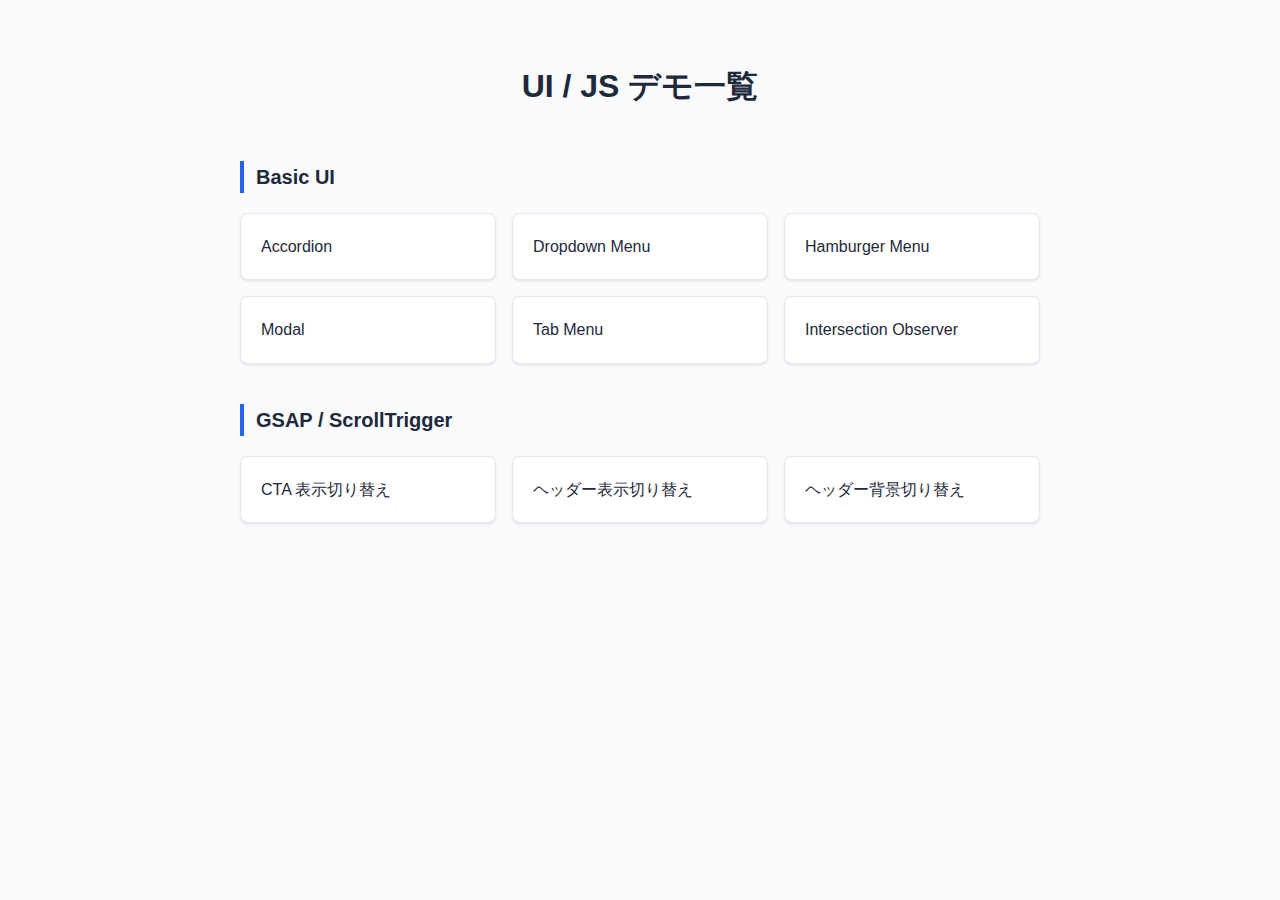
<file: index.html>
<!DOCTYPE html>
<html lang="ja">
    <head>
        <meta charset="UTF-8" />
        <title>UIデモ一覧</title>
        <style>
            :root {
                --primary-color: #2563eb;
                --bg-color: #f8fafc;
                --card-bg: #ffffff;
                --text-main: #1e293b;
                --text-sub: #64748b;
            }
            body {
                background-color: var(--bg-color);
                color: var(--text-main);
                font-family: "Helvetica Neue", Arial, sans-serif;
                line-height: 1.6;
                margin: 0;
                padding: 40px 20px;
            }
            .container {
                max-width: 800px;
                margin: 0 auto;
            }
            h1 {
                text-align: center;
                margin-bottom: 48px;
                font-size: 2rem;
            }
            h2 {
                border-left: 4px solid var(--primary-color);
                padding-left: 12px;
                margin: 40px 0 20px;
                font-size: 1.25rem;
            }
            .grid {
                display: grid;
                grid-template-columns: repeat(auto-fill, minmax(240px, 1fr));
                gap: 16px;
                list-style: none;
                padding: 0;
            }
            .card a {
                display: block;
                background: var(--card-bg);
                padding: 20px;
                border-radius: 8px;
                text-decoration: none;
                color: var(--text-main);
                box-shadow: 0 1px 3px rgba(0, 0, 0, 0.1);
                transition: all 0.2s ease;
                border: 1px solid #e2e8f0;
            }
            .card a:hover {
                transform: translateY(-2px);
                box-shadow: 0 10px 15px -3px rgba(0, 0, 0, 0.1);
                border-color: var(--primary-color);
                color: var(--primary-color);
            }
        </style>
    </head>
    <body>
        <div class="container">
            <h1>UI / JS デモ一覧</h1>

            <h2>Basic UI</h2>
            <ul class="grid">
                <li class="card"><a href="./accordion/index.html" target="_blank">Accordion</a></li>
                <li class="card"><a href="./dropdownmenu/index.html" target="_blank">Dropdown Menu</a></li>
                <li class="card"><a href="./hamburgermenu/index.html" target="_blank">Hamburger Menu</a></li>
                <li class="card"><a href="./modal/index.html" target="_blank">Modal</a></li>
                <li class="card"><a href="./tabmenu/index.html" target="_blank">Tab Menu</a></li>
                <li class="card"><a href="./intersectionobserver/index.html" target="_blank">Intersection Observer</a></li>
            </ul>

            <h2>GSAP / ScrollTrigger</h2>
            <ul class="grid">
                <li class="card"><a href="./scroll-trigger/toggle-cta-on-scroll/index.html" target="_blank">CTA 表示切り替え</a></li>
                <li class="card"><a href="./scroll-trigger/toggle-header-on-scroll/index.html" target="_blank">ヘッダー表示切り替え</a></li>
                <li class="card"><a href="./scroll-trigger/toggle-header-background/index.html" target="_blank">ヘッダー背景切り替え</a></li>
            </ul>
        </div>
    </body>
</html>
</file>
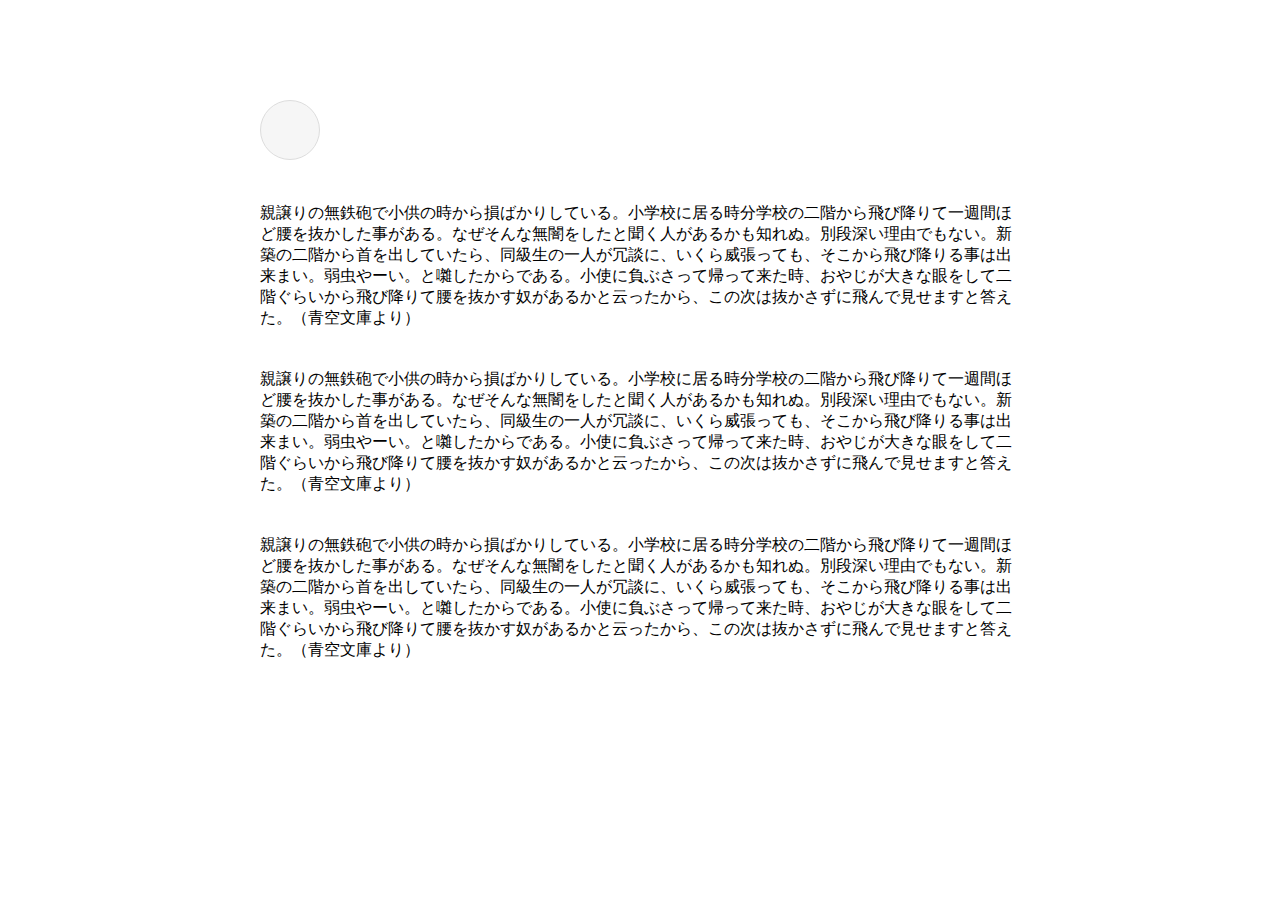
<file: dropdownmenu/index.html>
<!DOCTYPE html>
<html lang="ja">
    <head>
        <meta charset="UTF-8" />
        <meta name="viewport" content="width=device-width, initial-scale=1.0" />
        <title>JavaScript課題</title>
        <meta name="description" content="JavaScript課題をGSAPでコーディング" />

        <link rel="stylesheet" href="../common.css" />
        <link rel="stylesheet" href="css/style.css" />

        <script src="../vendor/gsap.min.js" defer></script>
        <script src="js/main.js" defer></script>
    </head>
    <body>
        <div class="dropdownmenu">
            <div class="user-icon">
                <button aria-label="ユーザーメニュー" class="user-icon-button js-button">
                    <span class="u-visually-hidden">アカウント：山田太郎</span>
                </button>

                <nav class="menu js-menu">
                    <ul class="menu-list">
                        <li class="menu-item">
                            <a href="https://gsap.com">アカウント設定</a>
                        </li>
                        <li class="menu-item">
                            <a href="https://gsap.com">カード情報</a>
                        </li>
                        <li class="menu-item">
                            <a href="https://gsap.com">購入履歴</a>
                        </li>
                        <li class="menu-item">
                            <button>ログアウト</button>
                        </li>
                    </ul>
                </nav>
            </div>

            <div class="contents">
                <p>親譲りの無鉄砲で小供の時から損ばかりしている。小学校に居る時分学校の二階から飛び降りて一週間ほど腰を抜かした事がある。なぜそんな無闇をしたと聞く人があるかも知れぬ。別段深い理由でもない。新築の二階から首を出していたら、同級生の一人が冗談に、いくら威張っても、そこから飛び降りる事は出来まい。弱虫やーい。と囃したからである。小使に負ぶさって帰って来た時、おやじが大きな眼をして二階ぐらいから飛び降りて腰を抜かす奴があるかと云ったから、この次は抜かさずに飛んで見せますと答えた。（青空文庫より）</p>

                <p>親譲りの無鉄砲で小供の時から損ばかりしている。小学校に居る時分学校の二階から飛び降りて一週間ほど腰を抜かした事がある。なぜそんな無闇をしたと聞く人があるかも知れぬ。別段深い理由でもない。新築の二階から首を出していたら、同級生の一人が冗談に、いくら威張っても、そこから飛び降りる事は出来まい。弱虫やーい。と囃したからである。小使に負ぶさって帰って来た時、おやじが大きな眼をして二階ぐらいから飛び降りて腰を抜かす奴があるかと云ったから、この次は抜かさずに飛んで見せますと答えた。（青空文庫より）</p>

                <p>親譲りの無鉄砲で小供の時から損ばかりしている。小学校に居る時分学校の二階から飛び降りて一週間ほど腰を抜かした事がある。なぜそんな無闇をしたと聞く人があるかも知れぬ。別段深い理由でもない。新築の二階から首を出していたら、同級生の一人が冗談に、いくら威張っても、そこから飛び降りる事は出来まい。弱虫やーい。と囃したからである。小使に負ぶさって帰って来た時、おやじが大きな眼をして二階ぐらいから飛び降りて腰を抜かす奴があるかと云ったから、この次は抜かさずに飛んで見せますと答えた。（青空文庫より）</p>
            </div>
        </div>
    </body>
</html>
</file>
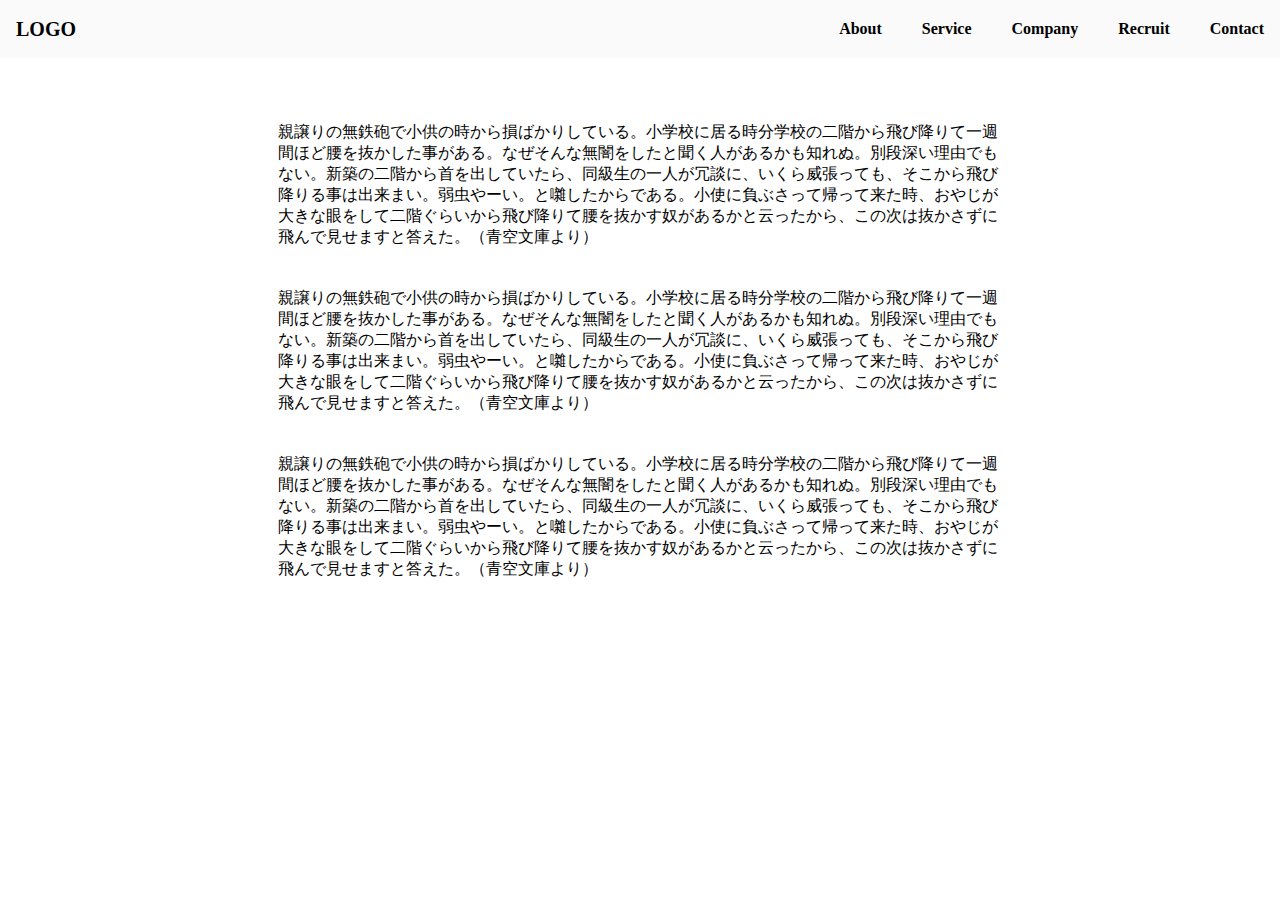
<file: hamburgermenu/index.html>
<!DOCTYPE html>
<html lang="ja">
    <head>
        <meta charset="UTF-8" />
        <meta name="viewport" content="width=device-width, initial-scale=1.0" />
        <title>JavaScript課題</title>
        <meta name="description" content="JavaScript課題をGSAPでコーディング" />

        <!-- css -->
        <link rel="stylesheet" href="../common.css" />
        <link rel="stylesheet" href="css/style.css" />

        <!-- js -->
        <script src="../vendor/gsap.min.js" defer></script>
        <script src="js/main.js" defer></script>
    </head>
    <body>
        <header class="header">
            <h1 class="logo">LOGO</h1>

            <dialog class="menu js-menu">
                <button class="menu-close-button js-close-button">close</button>

                <nav class="menu-nav">
                    <ul class="menu-list">
                        <li class="menu-item">
                            <a href="https://www.google.com/">About</a>
                        </li>
                        <li class="menu-item">
                            <a href="https://www.google.com/">Service</a>
                        </li>
                        <li class="menu-item">
                            <a href="https://www.google.com/">Company</a>
                        </li>
                        <li class="menu-item">
                            <a href="https://www.google.com/">Recruit</a>
                        </li>
                        <li class="menu-item">
                            <a href="https://www.google.com/">Contact</a>
                        </li>
                    </ul>
                </nav>
            </dialog>

            <button class="menu-button js-button">menu</button>
        </header>

        <div class="contents">
            <p>親譲りの無鉄砲で小供の時から損ばかりしている。小学校に居る時分学校の二階から飛び降りて一週間ほど腰を抜かした事がある。なぜそんな無闇をしたと聞く人があるかも知れぬ。別段深い理由でもない。新築の二階から首を出していたら、同級生の一人が冗談に、いくら威張っても、そこから飛び降りる事は出来まい。弱虫やーい。と囃したからである。小使に負ぶさって帰って来た時、おやじが大きな眼をして二階ぐらいから飛び降りて腰を抜かす奴があるかと云ったから、この次は抜かさずに飛んで見せますと答えた。（青空文庫より）</p>

            <p>親譲りの無鉄砲で小供の時から損ばかりしている。小学校に居る時分学校の二階から飛び降りて一週間ほど腰を抜かした事がある。なぜそんな無闇をしたと聞く人があるかも知れぬ。別段深い理由でもない。新築の二階から首を出していたら、同級生の一人が冗談に、いくら威張っても、そこから飛び降りる事は出来まい。弱虫やーい。と囃したからである。小使に負ぶさって帰って来た時、おやじが大きな眼をして二階ぐらいから飛び降りて腰を抜かす奴があるかと云ったから、この次は抜かさずに飛んで見せますと答えた。（青空文庫より）</p>

            <p>親譲りの無鉄砲で小供の時から損ばかりしている。小学校に居る時分学校の二階から飛び降りて一週間ほど腰を抜かした事がある。なぜそんな無闇をしたと聞く人があるかも知れぬ。別段深い理由でもない。新築の二階から首を出していたら、同級生の一人が冗談に、いくら威張っても、そこから飛び降りる事は出来まい。弱虫やーい。と囃したからである。小使に負ぶさって帰って来た時、おやじが大きな眼をして二階ぐらいから飛び降りて腰を抜かす奴があるかと云ったから、この次は抜かさずに飛んで見せますと答えた。（青空文庫より）</p>
        </div>
    </body>
</html>
</file>
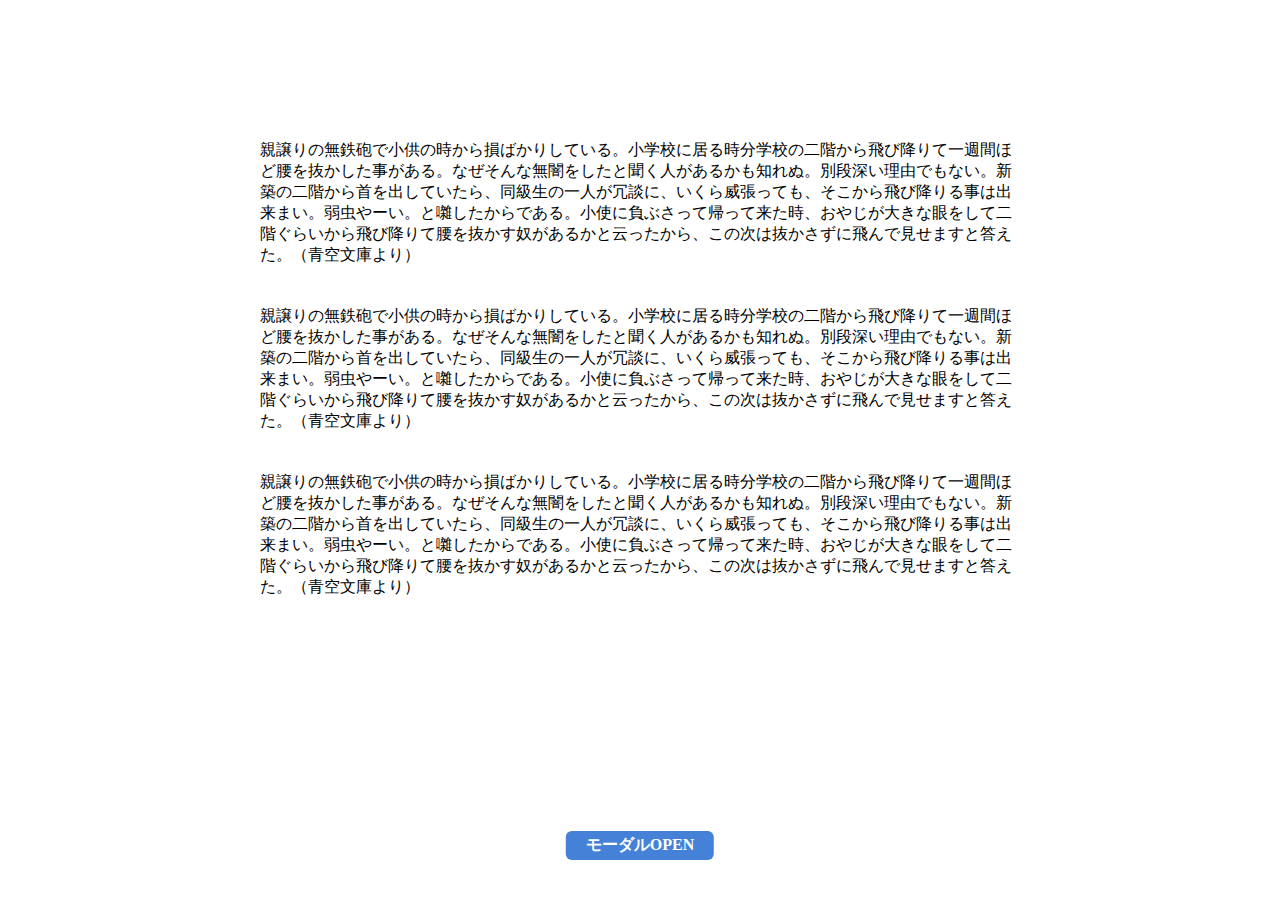
<file: modal/index.html>
<!DOCTYPE html>
<html lang="ja">
    <head>
        <meta charset="UTF-8" />
        <meta name="viewport" content="width=device-width, initial-scale=1.0" />
        <title>JavaScript課題</title>
        <meta name="description" content="JavaScript課題をGSAPでコーディング" />

        <link rel="stylesheet" href="../common.css" />
        <link rel="stylesheet" href="css/style.css" />

        <script src="../vendor/gsap.min.js" defer></script>
        <script src="js/main.js" defer></script>
    </head>
    <body>
        <div class="wrap">
            <button class="button js-button">モーダルOPEN</button>

            <div class="modal-bg js-modal-bg"></div>

            <dialog class="modal js-modal" aria-label="〇〇のモーダル">
                <div class="modal-inner">
                    <div class="modal-contents js-contents">
                        <button class="close-button js-close-button">
                            <span class="u-visually-hidden">閉じる</span>
                        </button>

                        <p>親譲りの<a href="https://www.google.com/" target="_blank" rel="noreferrer noopener">無鉄砲</a>で小供の時から損ばかりしている。小学校に居る時分学校の二階から飛び降りて一週間ほど腰を抜かした事がある。なぜそんな無闇をしたと聞く人があるかも知れぬ。</p>
                    </div>
                </div>
            </dialog>

            <div class="contents">
                <p>親譲りの無鉄砲で小供の時から損ばかりしている。小学校に居る時分学校の二階から飛び降りて一週間ほど腰を抜かした事がある。なぜそんな無闇をしたと聞く人があるかも知れぬ。別段深い理由でもない。新築の二階から首を出していたら、同級生の一人が冗談に、いくら威張っても、そこから飛び降りる事は出来まい。弱虫やーい。と囃したからである。小使に負ぶさって帰って来た時、おやじが大きな眼をして二階ぐらいから飛び降りて腰を抜かす奴があるかと云ったから、この次は抜かさずに飛んで見せますと答えた。（青空文庫より）</p>

                <p>親譲りの無鉄砲で小供の時から損ばかりしている。小学校に居る時分学校の二階から飛び降りて一週間ほど腰を抜かした事がある。なぜそんな無闇をしたと聞く人があるかも知れぬ。別段深い理由でもない。新築の二階から首を出していたら、同級生の一人が冗談に、いくら威張っても、そこから飛び降りる事は出来まい。弱虫やーい。と囃したからである。小使に負ぶさって帰って来た時、おやじが大きな眼をして二階ぐらいから飛び降りて腰を抜かす奴があるかと云ったから、この次は抜かさずに飛んで見せますと答えた。（青空文庫より）</p>

                <p>親譲りの無鉄砲で小供の時から損ばかりしている。小学校に居る時分学校の二階から飛び降りて一週間ほど腰を抜かした事がある。なぜそんな無闇をしたと聞く人があるかも知れぬ。別段深い理由でもない。新築の二階から首を出していたら、同級生の一人が冗談に、いくら威張っても、そこから飛び降りる事は出来まい。弱虫やーい。と囃したからである。小使に負ぶさって帰って来た時、おやじが大きな眼をして二階ぐらいから飛び降りて腰を抜かす奴があるかと云ったから、この次は抜かさずに飛んで見せますと答えた。（青空文庫より）</p>
            </div>
        </div>
    </body>
</html>
</file>
<file: common.css>
html {
    color: #000;
    background: #fff;
}

body,
div,
dl,
dt,
dd,
ul,
ol,
li,
h1,
h2,
h3,
h4,
h5,
h6,
pre,
code,
form,
fieldset,
legend,
input,
textarea,
p,
blockquote,
th,
td {
    margin: 0;
    padding: 0;
}

table {
    border-collapse: collapse;
    border-spacing: 0;
    width: 100%;
}

fieldset,
img {
    border: 0;
}

address,
caption,
cite,
code,
dfn,
em,
strong,
th,
var {
    font-style: normal;
    font-weight: inherit;
}

ol,
ul {
    list-style: none;
}

caption,
th {
    text-align: left;
}

h1,
h2,
h3,
h4,
h5,
h6 {
    font-size: 100%;
    font-weight: inherit;
}

q:before,
q:after {
    content: "";
}

abbr,
acronym {
    border: 0;
    font-variant: normal;
}

input,
textarea,
select,
button {
    color: inherit;
    font-family: inherit;
    font-size: inherit;
    font-weight: inherit;
    line-height: inherit;
    font-size: 100%;
    border-radius: 0;
    border: none;
    appearance: none;
    -webkit-appearance: none;
    background-color: inherit;
}

textarea {
    resize: vertical;
    display: block;
}

select {
    cursor: pointer;
}

button {
    padding: 0;
    cursor: pointer;
}

legend {
    color: inherit;
}

tbody {
    -webkit-text-size-adjust: 100%;
}

main {
    display: block;
}

a {
    text-decoration: none;
    color: inherit;
}

img,
svg {
    width: 100%;
    height: auto;
    display: block;
}

dialog {
    max-width: 100%;
    max-height: 100%;
    padding: 0;
    color: inherit;
    border: none;
    margin: 0;
    padding: 0;
}

summary {
    display: block;
}

summary::-webkit-details-marker {
    display: none;
}

iframe {
    vertical-align: bottom;
}

* {
    -webkit-font-smoothing: antialiased;
    -moz-osx-font-smoothing: grayscale;
    box-sizing: border-box;
}

*::before,
*::after {
    box-sizing: border-box;
}

.u-visually-hidden {
    position: absolute !important;
    white-space: nowrap !important;
    width: 1px !important;
    height: 1px !important;
    overflow: hidden !important;
    border: 0 !important;
    padding: 0 !important;
    clip: rect(0 0 0 0) !important;
    -webkit-clip-path: inset(50%) !important;
    clip-path: inset(50%) !important;
    margin: -1px !important;
}
</file>
<file: dropdownmenu/css/style.css>
.dropdownmenu {
    padding: 100px 0;
    max-width: 760px;
    margin: 0 auto;
}

.user-icon {
    position: relative;
}

.user-icon-button {
    width: 60px;
    height: 60px;
    background-color: #f6f6f6;
    border: 1px solid #ddd;
    border-radius: 50%;
}

.menu {
    position: absolute;
    left: 0;
    top: calc(100% + 8px);
    background-color: #f6f6f6;
    z-index: 2;
    border-radius: 6px;
    border: 1px solid #ddd;
    margin: 0;
    padding: 0;
    display: none;
}

.menu.is-open {
    display: block;
}

.menu-item {
    white-space: nowrap;
}

.menu-item:not(:last-child) {
    border-bottom: 1px solid #ddd;
}

.menu-item a,
.menu-item button {
    display: block;
    width: 100%;
    text-align: left;
    padding: 8px 48px 8px 24px;
    font-size: 0.875rem;
}

.menu-item a:hover,
.menu-item button:hover {
    background-color: #eee;
}

.contents {
    display: flex;
    flex-direction: column;
    gap: 40px;
    margin-top: 40px;
}
</file>
<file: hamburgermenu/css/style.css>
.header {
    padding: 16px;
    background-color: #fafafa;
    display: flex;
    justify-content: space-between;
    align-items: center;
}

.logo {
    font-weight: bold;
    font-size: 20px;
}

.menu {
    border: none;
    background-color: inherit;
    margin: 0;
    padding: 0;
    position: fixed;
    left: 0;
    top: 0;
    width: 100%;
    height: 100%;
    max-width: none;
    max-height: none;
    background-color: #262626db;
}

.menu::backdrop {
    display: none;
}

.menu[open] {
    display: flex;
    align-items: center;
    justify-content: center;
}

@media screen and (min-width: 768px) {
    .menu {
        display: block;
        position: static;
        width: auto;
        height: auto;
        background-color: inherit;
    }
}

.menu-nav {
    width: 100%;
}

@media screen and (min-width: 768px) {
    .menu-nav {
        width: auto;
    }
}

.menu-list {
    display: flex;
    flex-direction: column;
    gap: 16px;
}

@media screen and (min-width: 768px) {
    .menu-list {
        flex-direction: row;
        gap: 40px;
    }
}

.menu-item {
    white-space: nowrap;
    font-weight: bold;
    color: #fff;
    font-size: 24px;
    text-align: center;
}

@media screen and (min-width: 768px) {
    .menu-item {
        color: inherit;
        font-size: inherit;
        text-align: left;
    }
}

.menu-item a {
    display: block;
    padding: 4px 0;
}

.menu-button,
.menu-close-button {
    font-weight: bold;
    background-color: #eee;
    border-radius: 6px;
    padding: 6px 16px;
    text-transform: uppercase;
}

.menu-close-button {
    position: absolute;
    right: 16px;
    top: 16px;
}

@media screen and (min-width: 768px) {
    .menu-button,
    .menu-close-button {
        display: none;
    }
}

.contents {
    padding: 64px 18px;
    max-width: 760px;
    margin: 0 auto;
    display: flex;
    flex-direction: column;
    gap: 40px;
}
</file>
<file: modal/css/style.css>
.wrap {
    padding: 100px 0;
    max-width: 760px;
    margin: 0 auto;
}

.button {
    position: fixed;
    left: 50%;
    bottom: 40px;
    transform: translateX(-50%);
    display: flex;
    align-items: center;
    justify-content: center;
    padding: 4px 20px;
    font-weight: bold;
    background-color: rgb(69, 130, 215);
    color: #fff;
    text-align: center;
    border-radius: 6px;
}

.modal-bg {
    display: none;
    width: 100%;
    height: 100%;
    position: fixed;
    left: 0;
    top: 0;
    background: rgba(0, 0, 0, 0.4);
    opacity: 0;
}

.modal {
    width: 100%;
    height: 100%;
    background-color: transparent;
    border: none;
}

/* モーダル背景 */
.modal::backdrop {
    display: none;
}

.modal-inner {
    width: 100%;
    height: 100%;
    display: flex;
    align-items: center;
    justify-content: center;
}

.modal-contents {
    background-color: #fff;
    padding: 40px;
    width: 90%;
    max-width: 500px;
    position: relative;
    opacity: 0;
}

.modal-contents a {
    text-decoration: underline;
    color: rgb(69, 130, 215);
}

.close-button {
    position: absolute;
    right: 6px;
    top: 6px;
    width: 34px;
    height: 34px;
    border-radius: 4px;
    transition: background-color 0.3s;
    z-index: 102;
    background-color: #eceff4;
}

.close-button::before,
.close-button::after {
    content: "";
    display: block;
    width: 16px;
    height: 2px;
    background-color: #1f1f1f;
    position: absolute;
    left: 0;
    top: 0;
    right: 0;
    bottom: 0;
    margin: auto;
}

.close-button::before {
    transform: rotate(45deg);
}

.close-button::after {
    transform: rotate(-45deg);
}

.contents {
    display: flex;
    flex-direction: column;
    gap: 40px;
    margin-top: 40px;
}
</file>
